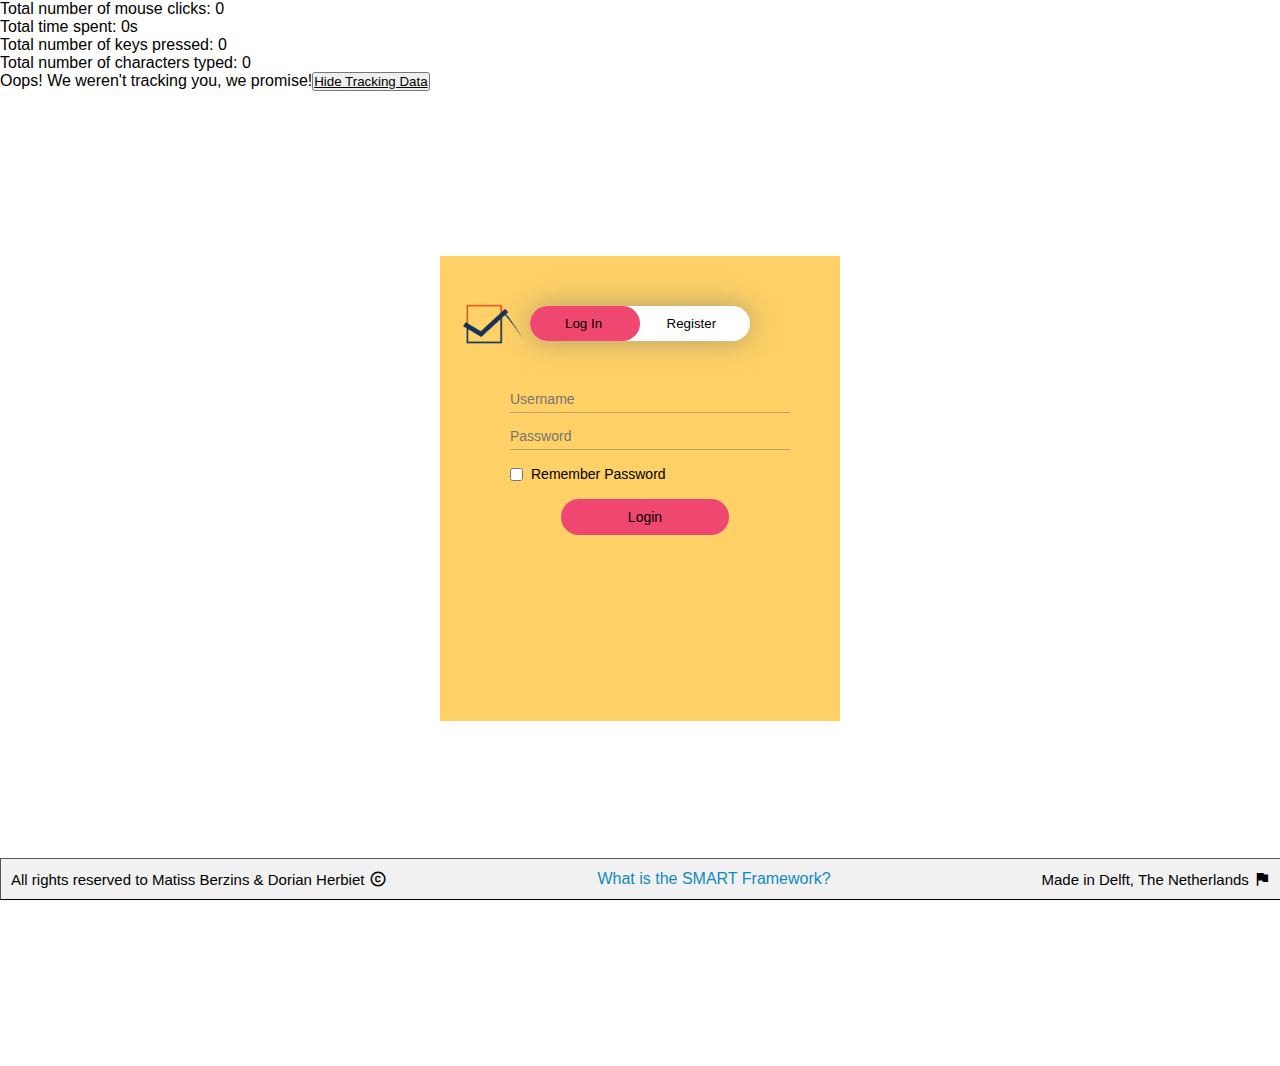
<file: index.html>
<!DOCTYPE html>
<html lang="en">

<head>
  <meta charset="UTF-8">
  <meta http-equiv="X-UA-Compatible" content="IE=edge">
  <meta name="viewport" content="width=device-width, initial-scale=1.0">
  <link rel="stylesheet" href="/css/base_style.css">
  <link rel="stylesheet" href="/css/index_style.css">
  <link rel="shortcut icon" href="/images/logo.png">
  <link rel="stylesheet" href="https://fonts.googleapis.com/icon?family=Material+Icons">
  <script defer src="/scripts/index.js"></script>
  <script defer src="/scripts/tracker.js"></script>
  <script defer src="/scripts/animation.js"></script>
  <title>Login Page</title>
</head>

<body>
  <div id="hidden-div">
    <div class="behavioral-tracking">
      <div id="clicks">Total number of mouse clicks: 0</div>
      <div id="time">Total time spent: 0s</div>
      <div id="key">Total number of keys pressed: 0</div>
      <div id="chars">Total number of characters typed: 0</div>
      <div id="hide-tracking">Oops! We weren't tracking you, we promise!<button onclick="hideTracking()"><u>Hide
            Tracking Data</u></button></div>
    </div>
  </div>
  <div id="content">
    <div class="sign-in-form">
      <div class="slider-div">
        <div id="slider"></div>
        <button type="button" class="toggle-btn" onclick="move_to_login_form()">Log In</button>
        <button type="button" class="toggle-btn" onclick="move_to_register_form()">Register</button>
      </div>
      <img class="logo" src="/images/logo.png">
      <form id="login" class="user-input" action="home_screen.html">
        <div class="input-box">
          <input type="username" id="login_username" class="input-field" placeholder="Username" onchange="validateLoginUsername()">
          <div class="message"></div>
        </div>
        
        <div class="input-box">
          <input type="password" id="login_password" class="input-field" placeholder="Password" onchange="validateLoginPassword()">
          <div class="message"></div>
        </div>
        <input type="checkbox" class="tickbox"><span>Remember Password</span>
        <input type="submit" class="submit-btn" value="Login" onclick="showTracking()"></input>
      </form>
      <form id="register" class="user-input" action="home_screen.html">
        <div class="input-box">
          <input type="text" id="register_name" class="input-field" placeholder="Name" onchange="validateRegisterName()">
          <div class="message"></div>
        </div>
        <div class="input-box">
          <input type="email" id="register_email" class="input-field" placeholder="Email" onchange="validateRegisterEmail()">
          <div class="message"></div>
        </div>
        <div class="input-box">
          <input type="username" id="register_username" class="input-field" placeholder="Username" onchange="validateRegisterUsername()">
          <div class="message"></div>
        </div>
        <div class="input-box">
          <input type="password" id="register_password" class="input-field" placeholder="Password" onchange="validateRegisterPassword()">
          <div class="message"></div>
        </div>
        <div class="input-box">
          <input type="password" id="register_password2" class="input-field" placeholder="Confirm Password" onchange="validateRegisterPassword2()">
          <div class="message"></div>
        </div>
        <div class="input-box">
          <input type="address" id="register_address" class="input-field" placeholder="Address">
          <div class="message"></div>
        </div>
        <div class="input-box">
          <input type="zip-code" id="register_zipcode" class="input-field" placeholder="ZIP Code" onchange="validateRegisterZipCode()">
          <div class="message"></div>
        </div>
        <div class="input-box">
          <input type="country" id="register_country" class="input-field" placeholder="Country" onchange="validateRegisterCountry()">
          <div class="message"></div>
        </div>
        <div class="input-box">
          <select id="register_sex" class="input-field">
            <option>Male</option>
            <option>Female</option>
            <option>Other</option>
          </select>
          <div class="message"></div>
        </div>
        <div class="input-box">
          <input type="language" id="register_language" class="input-field" placeholder="Language" onchange="validateRegisterLanguage()">
          <div class="message"></div>
        </div>
        <textarea class="input-field" placeholder="About/Bio" id="register_bio"></textarea>
        <input type="checkbox" class="tickbox" id="register_agree">
        <span>I agree to the
          <a class="terms-and-conditions" href="/terms_and_confitions.html">terms and conditions</a>
        </span>
        <input type="submit" class="submit-btn" value="Register"></input>
      </form>
    </div>
  </div>

  <div id="footer">
    <div class="footer-item footer-text">All rights reserved to Matiss Berzins & Dorian Herbiet
      <div class="material-icons f18">copyright</div>
    </div>
    <a href="https://en.wikipedia.org/wiki/SMART_criteria" class="footer-item footer-text-smart">What is the SMART
      Framework?</a>
    <div class="footer-item footer-text">Made in Delft, The Netherlands
      <div class="material-icons f18">flag</div>
    </div>
  </div>
</body>

</html>
</file>
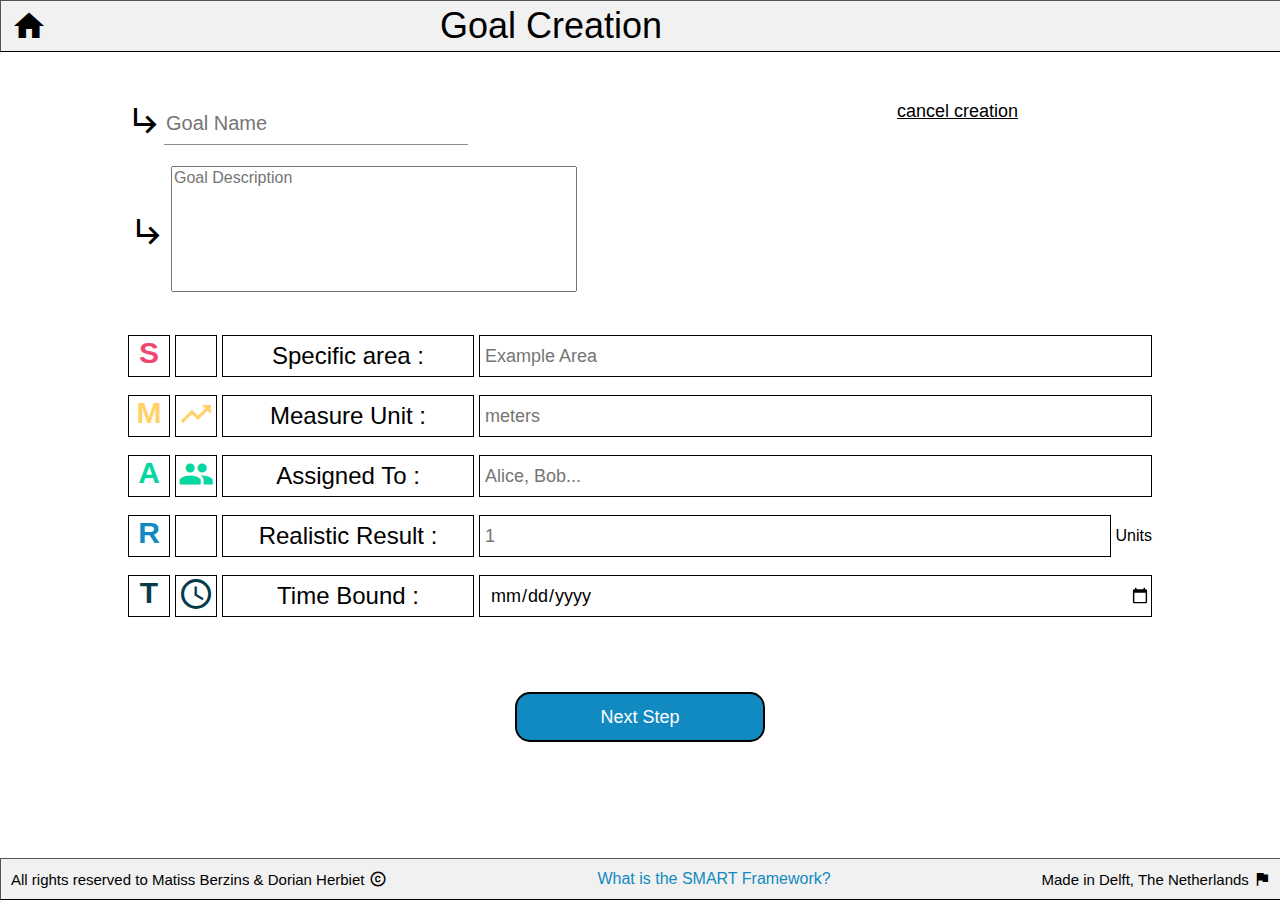
<file: create_goal.html>
<!DOCTYPE html>
<html lang="en">

<head>
    <meta charset="UTF-8">
    <link rel="stylesheet" href="/css/create_goal_style.css">
    <link rel="shortcut icon" href="/images/logo.png">
    <link rel="stylesheet" href="/css/base_style.css">
    <link rel="stylesheet" href="https://fonts.googleapis.com/icon?family=Material+Icons">
    <title>Create Goal</title>
</head>

<body>
    <div id="header">
        <a href="home_screen.html" class="header-item material-icons f36 header_btn">home</a>
        <div class="header-item f36">Goal Creation</div>
        <a href="index.html" class="header-item material-icons f36 header_btn">logout</a>
    </div>
    <div id="content">
        <a href="home_screen.html" id="cancel_btn_box">
            <button id="cancel_btn" class="f18">cancel creation</button>
        </a>
        <form id="form">
            <div id="flexbox_name">
                <div class="td_right_arrow material-icons f36">subdirectory_arrow_right</div>
                <div class="td_right_arrow">
                    <input type="text" class="f20" id="goal_name" name="goal_name" placeholder="Goal Name">
                </div>
            </div>
            <br>
            <div>
                <table>
                    <tr>
                        <td class="td_right_arrow"><i class="material-icons f36">subdirectory_arrow_right</i></td>
                        <td class="td_right_arrow"><textarea name="goal_desc" class="f16" id="goal_desc" rows="6"
                                cols="70" wrap="soft" placeholder="Goal Description"></textarea></td>
                    </tr>
                </table>
            </div>
            <br>
            <br>
            <div class="smart_row">
                <div class="smart_row_item smart col2">S</div>
                <div class="smart_row_item smart material-icons f36 col2">category</div>
                <div class="smart_row_item f24 smart_desc">Specific area :</div>
                <div class="smart_row_item f24 smart_input">
                    <input type="text" class="smart_input_field f18" name="goal_area" placeholder="Example Area">
                </div>
            </div>
            <br>
            <div class="smart_row">
                <div class="smart_row_item smart col3">M</div>
                <div class="smart_row_item smart material-icons f36 col3">trending_up</div>
                <div class="smart_row_item f24 smart_desc">Measure Unit :</div>
                <div class="smart_row_item f24 smart_input">
                    <input type="text" class="smart_input_field f18" name="goal_unit" placeholder="meters">
                </div>
            </div>
            <br>
            <div class="smart_row">
                <div class="smart_row_item smart col4">A</div>
                <div class="smart_row_item smart material-icons f36 col4">people</div>
                <div class="smart_row_item f24 smart_desc">Assigned To :</div>
                <div class="smart_row_item f24 smart_input">
                    <input type="text" class="smart_input_field f18" name="goal_person" placeholder="Alice, Bob...">
                </div>
            </div>
            <br>
            <div class="smart_row">
                <div class="smart_row_item smart col5">R</div>
                <div class="smart_row_item smart material-icons f36 col5">task_alt</div>
                <div class="smart_row_item f24 smart_desc">Realistic Result :</div>
                <div class="smart_row_item f24 smart_input">
                    <input type="number" class="smart_input_field f18" name="goal_result" placeholder=1>
                </div>
                <div style="border:none; padding-left:5px;">Units</div>
            </div>
            <br>
            <div class="smart_row">
                <div class="smart_row_item smart col6">T</div>
                <div class="smart_row_item smart material-icons f36 col6">schedule</div>
                <div class="smart_row_item f24 smart_desc">Time Bound :</div>
                <div class="smart_row_item f24 smart_input">
                    <input type="date" class="smart_input_field f18" name="goal_deadline">
                </div>
            </div>
        </form>
        <div class="flexbox">
            <a href="set_targets.html">
                <button id="btn_next_step" class="f18">Next Step</button>
            </a>
        </div>
    </div>
    <div id="footer">
        <div class="footer-item footer-text">All rights reserved to Matiss Berzins & Dorian Herbiet
            <div class="material-icons f18">copyright</div>
        </div>
        <a href="https://en.wikipedia.org/wiki/SMART_criteria" class="footer-item footer-text-smart">What is the SMART
            Framework?</a>
        <div class="footer-item footer-text">Made in Delft, The Netherlands
            <div class="material-icons f18">flag</div>
        </div>
    </div>
</body>

</html>
</file>
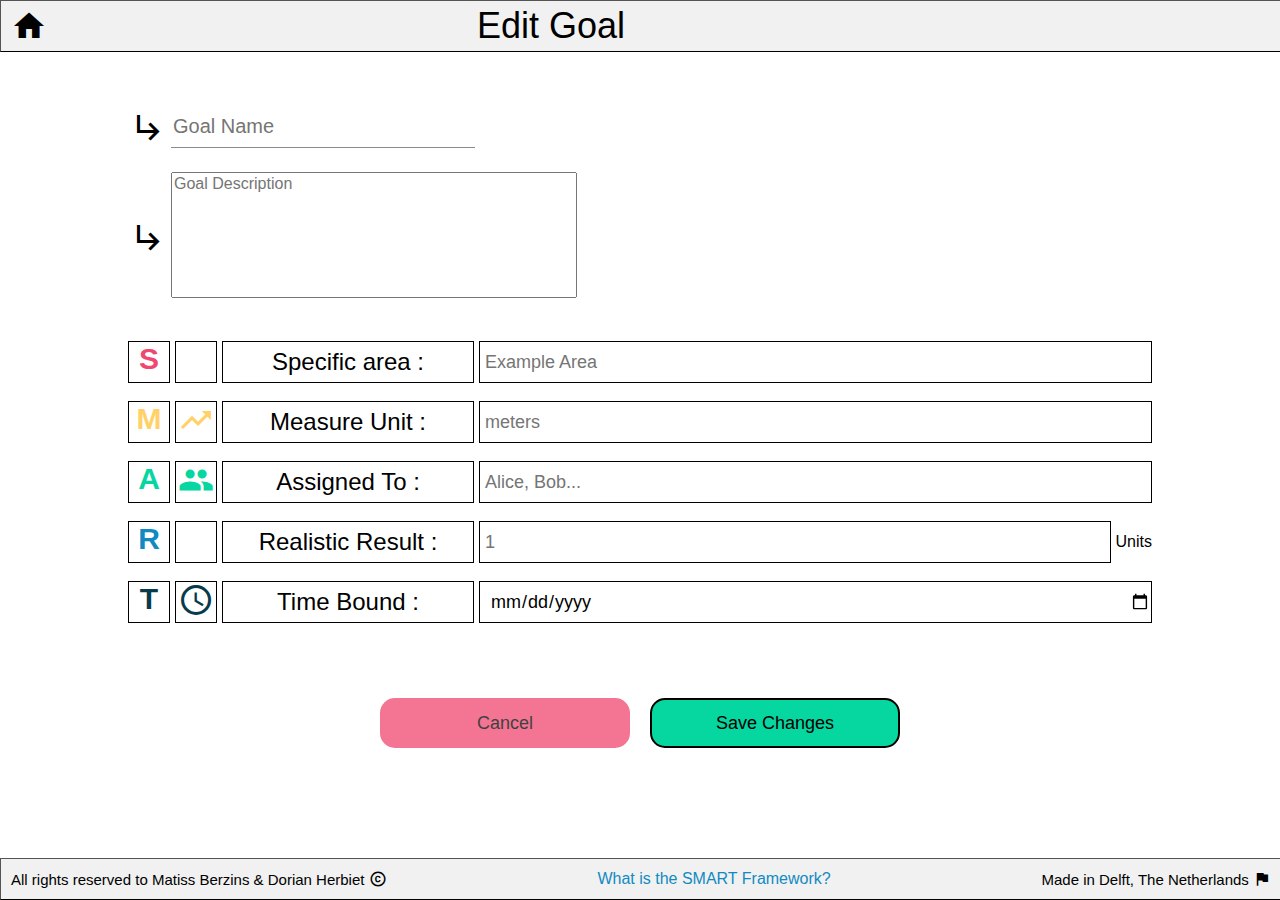
<file: edit_goal.html>
<!DOCTYPE html>
<html lang="en">

<head>
    <meta charset="UTF-8">
    <link rel="stylesheet" href="/css/edit_goal_style.css">
    <link rel="shortcut icon" href="/images/logo.png">
    <link rel="stylesheet" href="/css/base_style.css">
    <link rel="stylesheet" href="https://fonts.googleapis.com/icon?family=Material+Icons">
    <title>Create Goal</title>
</head>

<body>
    <div id="header">
        <a href="home_screen.html" class="header-item material-icons f36 header_btn">home</a>
        <div class="header-item f36">Edit Goal</div>
        <a href="index.html" class="header-item material-icons f36 header_btn">logout</a>
    </div>
    <div id="content">
        <form id="form">
            <div>
                <table>
                    <tr>
                        <td class="td_right_arrow"><i class="material-icons f36">subdirectory_arrow_right</i></td>
                        <td class="td_right_arrow"><input type="text" class="f20" id="goal_name" name="goal_name"
                                placeholder="Goal Name"></td>
                    </tr>
                </table>
            </div>
            <br>
            <div>
                <table>
                    <tr>
                        <td class="td_right_arrow"><i class="material-icons f36">subdirectory_arrow_right</i></td>
                        <td class="td_right_arrow"><textarea name="goal_desc" class="f16" id="goal_desc" rows="6"
                                cols="70" wrap="soft" placeholder="Goal Description"></textarea></td>
                    </tr>
                </table>
            </div>
            <br>
            <br>
            <div class="smart_row">
                <div class="smart_row_item smart col2">S</div>
                <div class="smart_row_item smart material-icons f36 col2">category</div>
                <div class="smart_row_item f24 smart_desc">Specific area :</div>
                <div class="smart_row_item f24 smart_input">
                    <input type="text" class="smart_input_field f18" name="goal_area" placeholder="Example Area">
                </div>
            </div>
            <br>
            <div class="smart_row">
                <div class="smart_row_item smart col3">M</div>
                <div class="smart_row_item smart material-icons f36 col3">trending_up</div>
                <div class="smart_row_item f24 smart_desc">Measure Unit :</div>
                <div class="smart_row_item f24 smart_input">
                    <input type="text" class="smart_input_field f18" name="goal_unit" placeholder="meters">
                </div>
            </div>
            <br>
            <div class="smart_row">
                <div class="smart_row_item smart col4">A</div>
                <div class="smart_row_item smart material-icons f36 col4">people</div>
                <div class="smart_row_item f24 smart_desc">Assigned To :</div>
                <div class="smart_row_item f24 smart_input">
                    <input type="text" class="smart_input_field f18" name="goal_person" placeholder="Alice, Bob...">
                </div>
            </div>
            <br>
            <div class="smart_row">
                <div class="smart_row_item smart col5">R</div>
                <div class="smart_row_item smart material-icons f36 col5">task_alt</div>
                <div class="smart_row_item f24 smart_desc">Realistic Result :</div>
                <div class="smart_row_item f24 smart_input">
                    <input type="number" class="smart_input_field f18" name="goal_result" placeholder=1>
                </div>
                <div style="border:none; padding-left:5px;">Units</div>
            </div>
            <br>
            <div class="smart_row">
                <div class="smart_row_item smart col6">T</div>
                <div class="smart_row_item smart material-icons f36 col6">schedule</div>
                <div class="smart_row_item f24 smart_desc">Time Bound :</div>
                <div class="smart_row_item f24 smart_input">
                    <input type="date" class="smart_input_field f18" name="goal_deadline">
                </div>
            </div>
        </form>
        <div class="flexbox">
            <a href="goal_details.html">
                <button id="btn_cancel" class="btn_bottom f18">Cancel</button>
            </a>
            <a href="goal_details.html">
                <button id="btn_save" class="btn_bottom f18">Save Changes</button>
            </a>
        </div>
    </div>
    <div id="footer">
        <div class="footer-item footer-text">All rights reserved to Matiss Berzins & Dorian Herbiet
            <div class="material-icons f18">copyright</div>
        </div>
        <a href="https://en.wikipedia.org/wiki/SMART_criteria" class="footer-item footer-text-smart">What is the SMART
            Framework?</a>
        <div class="footer-item footer-text">Made in Delft, The Netherlands
            <div class="material-icons f18">flag</div>
        </div>
    </div>
</body>

</html>
</file>
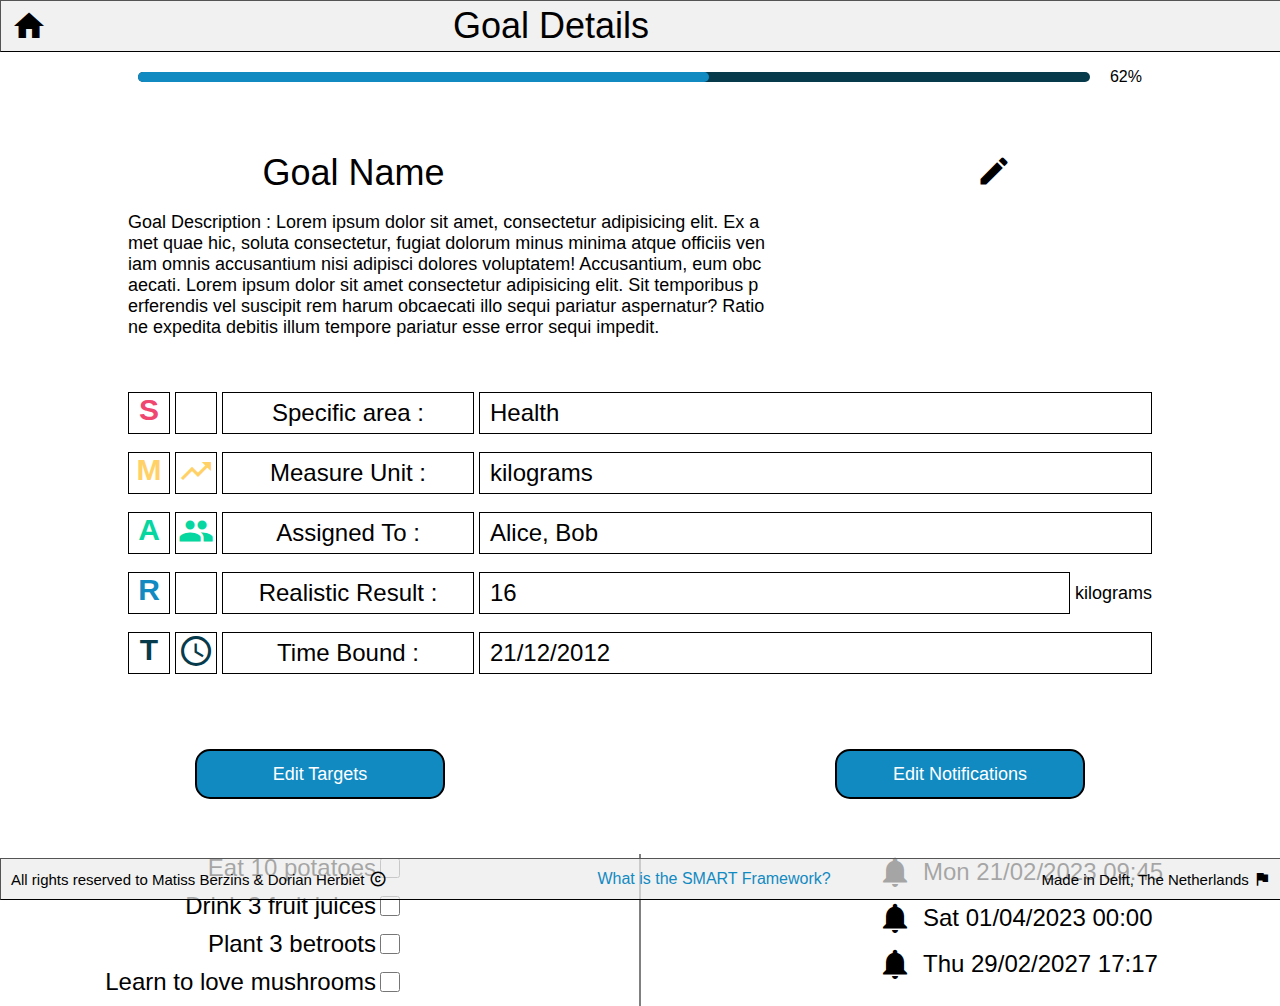
<file: goal-details.html>
<!DOCTYPE html>
<html lang="en">

<head>
    <meta charset="UTF-8">
    <meta http-equiv="X-UA-Compatible" content="IE=edge">
    <meta name="viewport" content="width=device-width, initial-scale=1.0">
    <link rel="stylesheet" href="/css/base_style.css">
    <link rel="stylesheet" href="/css/goal_details_style.css">
    <link rel="shortcut icon" href="/images/logo.png">
    <link rel="stylesheet" href="https://fonts.googleapis.com/icon?family=Material+Icons">
    <title>Goal Details</title>
</head>

<body>
    <div id="header">
        <a href="home_screen.html" class="header-item material-icons f36 header_btn">home</a>
        <div class="header-item f36">Goal Details</div>
        <a href="index.html" class="header-item material-icons f36 header_btn">logout</a>
    </div>
    <div id="content">
        <div class="progress">
            <div class="progress-item progress-bar-back">
                <div class="progress-bar-front"></div>
            </div>
            <div class="progress-item">62%</div>
        </div>
        <div class="flexbox_title">
            <div class="f36">Goal Name</div>
            <a href="edit_goal.html">
                <button id="edit">
                    <i class="material-icons f36">edit</i>
                </button>
            </a>
        </div>
        <div id="goal_desc" class="f18">
            <p>Goal Description : Lorem ipsum dolor sit amet, consectetur adipisicing elit. Ex amet quae hic, soluta
                consectetur, fugiat dolorum minus minima atque officiis veniam omnis accusantium nisi adipisci dolores
                voluptatem! Accusantium, eum obcaecati. Lorem ipsum dolor sit amet consectetur adipisicing elit. Sit
                temporibus perferendis vel suscipit rem harum obcaecati illo sequi pariatur aspernatur? Ratione expedita
                debitis illum tempore pariatur esse error sequi impedit.</p>
        </div>
        <br>
        <br>
        <div>
            <div class="smart_row">
                <div class="smart_row_item smart col2">S</div>
                <div class="smart_row_item smart material-icons f36 col2">category</div>
                <div class="smart_row_item f24 smart_desc">Specific area :</div>
                <div class="smart_row_item f24 smart_input">
                    Health
                </div>
            </div>
            <br>
            <div class="smart_row">
                <div class="smart_row_item smart col3">M</div>
                <div class="smart_row_item smart material-icons f36 col3">trending_up</div>
                <div class="smart_row_item f24 smart_desc">Measure Unit :</div>
                <div class="smart_row_item f24 smart_input">
                    kilograms
                </div>
            </div>
            <br>
            <div class="smart_row">
                <div class="smart_row_item smart col4">A</div>
                <div class="smart_row_item smart material-icons f36 col4">people</div>
                <div class="smart_row_item f24 smart_desc">Assigned To :</div>
                <div class="smart_row_item f24 smart_input">
                    Alice, Bob
                </div>
            </div>
            <br>
            <div class="smart_row">
                <div class="smart_row_item smart col5">R</div>
                <div class="smart_row_item smart material-icons f36 col5">task_alt</div>
                <div class="smart_row_item f24 smart_desc">Realistic Result :</div>
                <div class="smart_row_item f24 smart_input">
                    16
                </div>
                <div class="f18" style="border:none; padding-left:5px;">kilograms</div>
            </div>
            <br>
            <div class="smart_row">
                <div class="smart_row_item smart col6">T</div>
                <div class="smart_row_item smart material-icons f36 col6">schedule</div>
                <div class="smart_row_item f24 smart_desc">Time Bound :</div>
                <div class="smart_row_item f24 smart_input">
                    21/12/2012
                </div>
            </div>
        </div>
        <div class="flexbox_buttons">
            <a href="set_targets.html">
                <button class="btn_bottom f18">Edit Targets</button>
            </a>
            <a href="set_notifications.html">
                <button class="btn_bottom f18">Edit Notifications</button>
            </a>
        </div>
        <div id="flex_target_notif">
            <div id="flex_targets">
                <div class="flex_target">
                    <div class="target_text f24">Eat 10 potatoes</div>
                    <input type="checkbox" name="target1" class="target_checkbox">
                </div>
                <div class="flex_target">
                    <div class="target_text f24">Drink 3 fruit juices</div>
                    <input type="checkbox" name="target2" class="target_checkbox">
                </div>
                <div class="flex_target">
                    <div class="target_text f24">Plant 3 betroots</div>
                    <input type="checkbox" name="target3" class="target_checkbox">
                </div>
                <div class="flex_target">
                    <div class="target_text f24">Learn to love mushrooms</div>
                    <input type="checkbox" name="target4" class="target_checkbox">
                </div>
            </div>
            <div id="flex_notifs">
                <div class="flex_notif">
                    <div class="material-icons f36">notifications</div>
                    <div class="notif_text f24">Mon 21/02/2023 09:45</div>
                </div>
                <div class="flex_notif">
                    <div class="material-icons f36">notifications</div>
                    <div class="notif_text f24">Sat 01/04/2023 00:00</div>
                </div>
                <div class="flex_notif">
                    <div class="material-icons f36">notifications</div>
                    <div class="notif_text f24">Thu 29/02/2027 17:17</div>
                </div>
            </div>
        </div>
    </div>
    <div id="footer">
        <div class="footer-item footer-text">All rights reserved to Matiss Berzins & Dorian Herbiet
            <div class="material-icons f18">copyright</div>
        </div>
        <a href="https://en.wikipedia.org/wiki/SMART_criteria" class="footer-item footer-text-smart">What is the SMART
            Framework?</a>
        <div class="footer-item footer-text">Made in Delft, The Netherlands
            <div class="material-icons f18">flag</div>
        </div>
    </div>
</body>

</html>
</file>
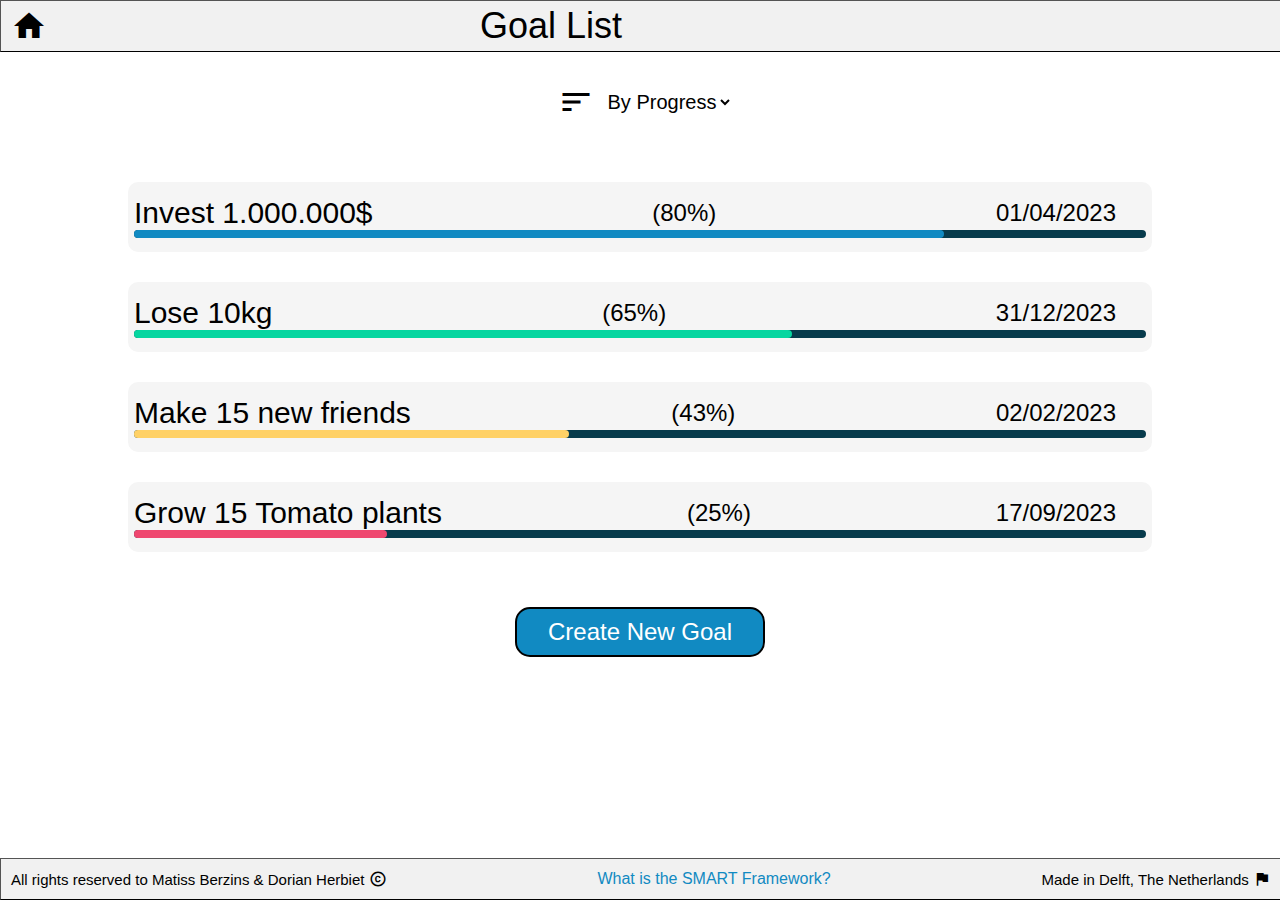
<file: home_screen.html>
<!DOCTYPE html>
<html lang="en">

<head>
    <meta charset="UTF-8">
    <meta http-equiv="X-UA-Compatible" content="IE=edge">
    <meta name="viewport" content="width=device-width, initial-scale=1.0">
    <link rel="stylesheet" href="/css/base_style.css">
    <link rel="stylesheet" href="/css/home_screen_style.css">
    <link rel="shortcut icon" href="/images/logo.png">
    <link rel="stylesheet" href="https://fonts.googleapis.com/icon?family=Material+Icons">
    <title>See Goals</title>
</head>

<body>
    <div id="header">
        <a href="home_screen.html" class="header-item material-icons f36 header_btn">home</a>
        <div class="header-item f36">Goal List</div>
        <a href="index.html" class="header-item material-icons f36 header_btn">logout</a>
    </div>
    <div id="content">
        <div class="flexbox">
            <div class="header-item material-icons f36">sort</div>
            <select id="select_filter" class="f20">
                <option value="by_progress">By Progress</option>
                <option value="by_deadline">By Deadline</option>
                <option value="by_area">By Area</option>
            </select>
        </div>
        <div id="goal_list">
            <a href="goal_details.html" style="width:100%;"><button class="goal_entry">
                    <div class="goal_flexbox">
                        <div class="goal_flexbox_item f30">Invest 1.000.000$</div>
                        <div class="goal_flexbox_item f24">(80%)</div>
                        <div class="goal_flexbox_item f24">01/04/2023</div>
                    </div>
                    <div class="progress">
                        <div class="progress-bar-back">
                            <div class="progress-bar-front" id="progress1"></div>
                        </div>
                    </div>
                </button></a>
            <a href="goal_details.html" style="width:100%;"><button class="goal_entry">
                    <div class="goal_flexbox">
                        <div class="goal_flexbox_item f30">Lose 10kg</div>
                        <div class="goal_flexbox_item f24">(65%)</div>
                        <div class="goal_flexbox_item f24">31/12/2023</div>
                    </div>
                    <div class="progress">
                        <div class="progress-bar-back">
                            <div class="progress-bar-front" id="progress2"></div>
                        </div>
                    </div>
                </button></a>
            <a href="goal_details.html" style="width:100%;"><button class="goal_entry">
                    <div class="goal_flexbox">
                        <div class="goal_flexbox_item f30">Make 15 new friends</div>
                        <div class="goal_flexbox_item f24">(43%)</div>
                        <div class="goal_flexbox_item f24">02/02/2023</div>
                    </div>
                    <div class="progress">
                        <div class="progress-bar-back">
                            <div class="progress-bar-front" id="progress3"></div>
                        </div>
                    </div>
                </button></a>
            <a href="goal_details.html" style="width:100%;"><button class="goal_entry">
                    <div class="goal_flexbox">
                        <div class="goal_flexbox_item f30">Grow 15 Tomato plants</div>
                        <div class="goal_flexbox_item f24">(25%)</div>
                        <div class="goal_flexbox_item f24">17/09/2023</div>
                    </div>
                    <div class="progress">
                        <div class="progress-bar-back">
                            <div class="progress-bar-front" id="progress4"></div>
                        </div>
                    </div>
                </button></a>
        </div>
        <div class="flexbox">
            <a href="create_goal.html">
                <button id="btn_create_goal" class="f24">
                    Create New Goal
                </button>
            </a>
        </div>
    </div>
    <div id="footer">
        <div class="footer-item footer-text">All rights reserved to Matiss Berzins & Dorian Herbiet
            <div class="material-icons f18">copyright</div>
        </div>
        <a href="https://en.wikipedia.org/wiki/SMART_criteria" class="footer-item footer-text-smart">What is the SMART
            Framework?</a>
        <div class="footer-item footer-text">Made in Delft, The Netherlands
            <div class="material-icons f18">flag</div>
        </div>
    </div>
</body>

</html>
</file>
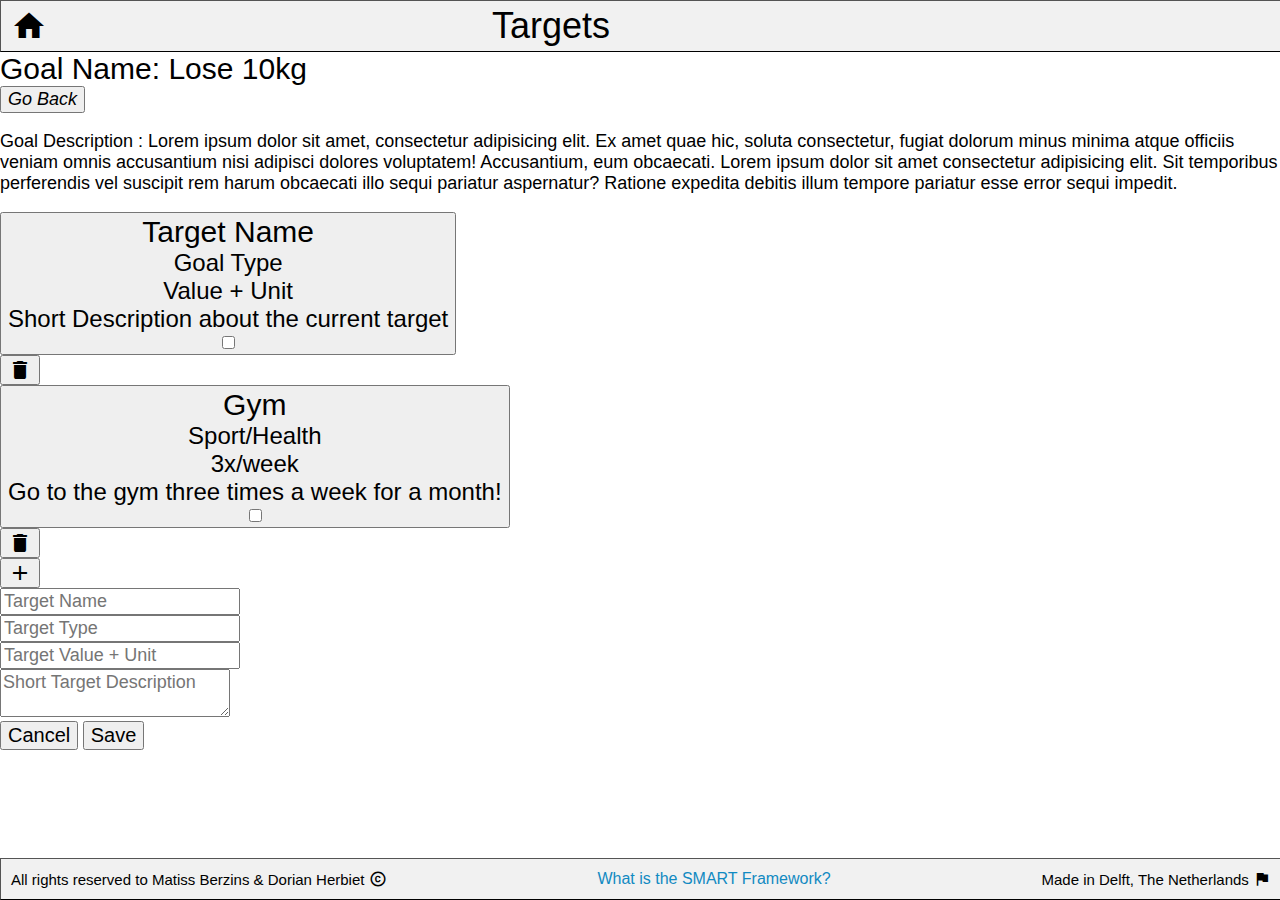
<file: set-targets.html>
<!DOCTYPE html>
<html lang="en">

<head>
    <meta charset="UTF-8">
    <meta http-equiv="X-UA-Compatible" content="IE=edge">
    <meta name="viewport" content="width=device-width, initial-scale=1.0">
    <link rel="stylesheet" href="/css/base_style.css">
    <link rel="stylesheet" href="/css/set_targets_style.css">
    <link rel="shortcut icon" href="/images/logo.png">
    <link rel="stylesheet" href="https://fonts.googleapis.com/icon?family=Material+Icons">
    <title>Targets</title>
</head>

<body>
    <div id="header">
        <a href="home_screen.html" class="header-item material-icons f36 header_btn">home</a>
        <div class="header-item f36">Targets</div>
        <a href="index.html" class="header-item material-icons f36 header_btn">logout</a>
    </div>
    <div id="content">
        <div class="flexbox_title">
            <div class="flexbox_title_name f30">Goal Name: Lose 10kg</div>
            <a href="/goal_details.html" id="go_back_btn_box">
                <button id="go_back_btn" class="f18"><i>Go Back</i></button>
            </a>
        </div>

        <div id="goal_desc" class="f18">
            <p>Goal Description : Lorem ipsum dolor sit amet, consectetur adipisicing elit. Ex amet quae hic, soluta
                consectetur, fugiat dolorum minus minima atque officiis veniam omnis accusantium nisi adipisci dolores
                voluptatem! Accusantium, eum obcaecati. Lorem ipsum dolor sit amet consectetur adipisicing elit. Sit
                temporibus perferendis vel suscipit rem harum obcaecati illo sequi pariatur aspernatur? Ratione expedita
                debitis illum tempore pariatur esse error sequi impedit.</p>
        </div>

        <div id="target_list">
            <div class="target_box">
                <a style="width:97%;"><button class="target" onclick="showCreateTarget()">
                        <div class="target_flexbox">
                            <div class="target_flexbox_item f30 bold">Target Name</div>
                            <div class="target_flexbox_item f24">Goal Type</div>
                            <div class="target_flexbox_item f24">Value + Unit</div>
                            <div class="target_flexbox_item f24">Short Description about the current target</div>
                            <div class="tickbox-div"><input type="checkbox" class="tickbox"></input></div>
                        </div>
                    </button>
                </a>
                <div class="delete_btn_div"><button class="material-icons f24 delete_btn">delete</button></div>
            </div>
            <div class="target_box">
                <a style="width:97%;"><button class="target" onclick="showCreateTarget()">
                        <div class="target_flexbox">
                            <div class="target_flexbox_item f30 bold">Gym</div>
                            <div class="target_flexbox_item f24">Sport/Health</div>
                            <div class="target_flexbox_item f24">3x/week</div>
                            <div class="target_flexbox_item f24">Go to the gym three times a week for a month!</div>
                            <div class="tickbox-div"><input type="checkbox" class="tickbox"></input></div>
                        </div>
                    </button>
                </a>
                <div class="delete_btn_div"><button class="material-icons f24 delete_btn">delete</button></div>
            </div>
        </div>
        <div class="flex_btn_add"><button id="btn_add" class="material-icons f64"
                onclick="showCreateTarget()">add</button>
        </div>
        <form id="create_target" action="set_targets.html">
            <div class="create_target_top">
                <div class="create_target_input"><input type="text" id="create_target_text" placeholder="Target Name"
                        class="f18" required></div>
                <div class="create_target_input"><input type="text" id="create_target_text" placeholder="Target Type"
                        class="f18" required></div>
                <div class="create_target_input"><input type="text" id="create_target_text"
                        placeholder="Target Value + Unit" class="f18" required></div>
                <div class="create_target_input"><textarea type="text" id="create_target_text"
                        placeholder="Short Target Description" class="f18" required></textarea></div>
            </div>
            <div class="create_target_bottom">
                <div class="button_box">
                    <button type="submit" class="cancel_btn f20" onclick="hideCreateTarget()">Cancel</button>
                    <input type="submit" class="save_btn f20" value="Save"></input>
                </div>

            </div>

        </form>
    </div>
    <div id="footer">
        <div class="footer-item footer-text">All rights reserved to Matiss Berzins & Dorian Herbiet
            <div class="material-icons f18">copyright</div>
        </div>
        <a href="https://en.wikipedia.org/wiki/SMART_criteria" class="footer-item footer-text-smart">What is the
            SMART
            Framework?</a>
        <div class="footer-item footer-text">Made in Delft, The Netherlands
            <div class="material-icons f18">flag</div>
        </div>
    </div>

    <script>

        function showCreateTarget() {
            var x = document.getElementById("create_target");
            x.style.visibility = "visible";
        }
        function hideCreateTarget() {
            var x = document.getElementById("create_target");
            x.style.visibility = "hidden";
        }

    </script>

</body>

</html>
</file>
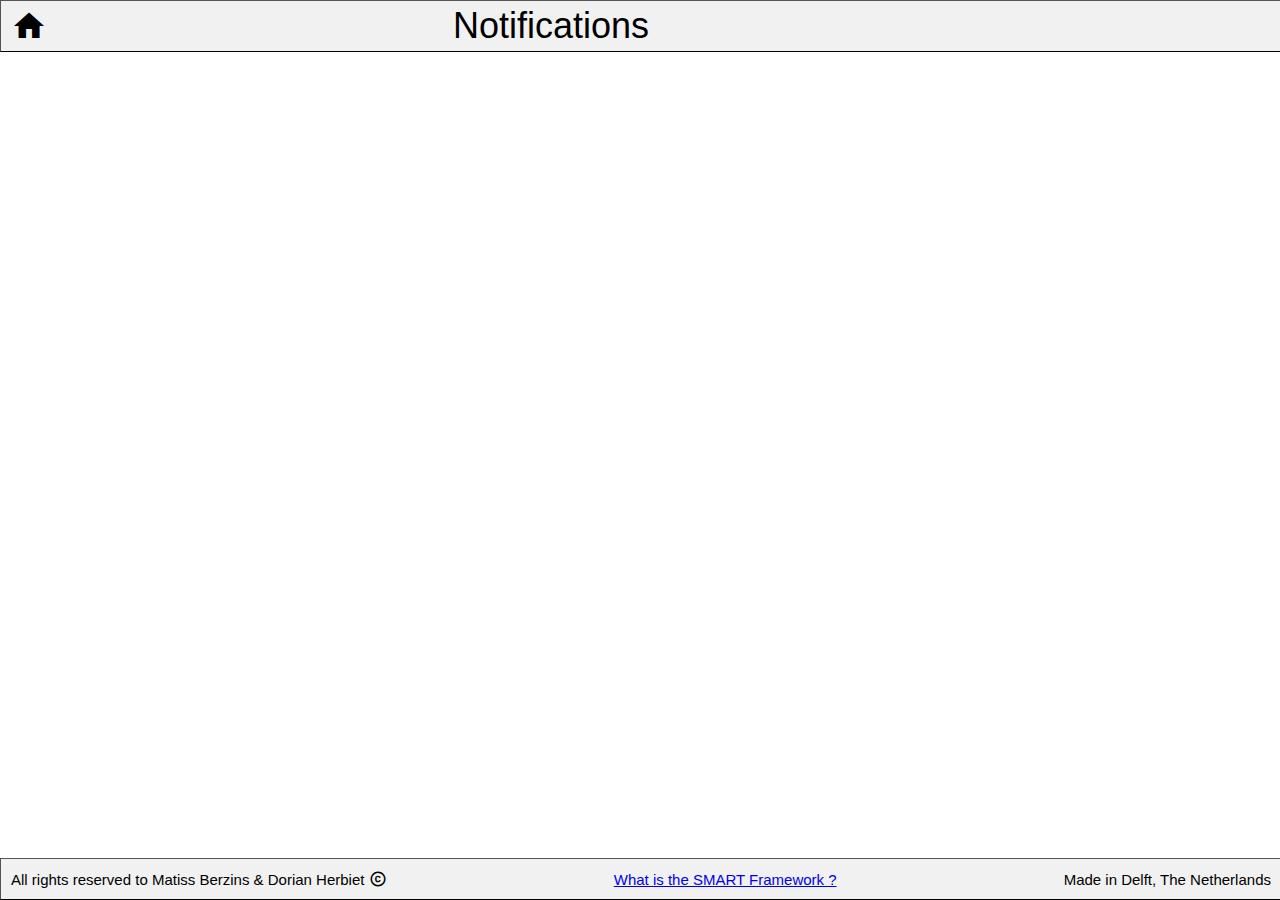
<file: set_notifications.html>
<!DOCTYPE html>
<html lang="en">
<head>
    <meta charset="UTF-8">
    <meta http-equiv="X-UA-Compatible" content="IE=edge">
    <meta name="viewport" content="width=device-width, initial-scale=1.0">
    <link rel="stylesheet" href="/css/base_style.css">
    <link rel="stylesheet" href="/css/set_notifications_style.css">
    <link rel="shortcut icon" href="/images/logo.png">
    <link rel="stylesheet" href="https://fonts.googleapis.com/icon?family=Material+Icons">
    <title>Targets</title>
</head>
<body>
    <div id="header">
        <a href="home_screen.html" class="header-item material-icons f36 header_btn">home</a>
        <div class="header-item f36">Notifications</div>
        <a href="index.html" class="header-item material-icons f36 header_btn">logout</a>
    </div>
    <div id="content">
    </div>
    <div id="footer">
        <div class="footer-item footer-text">All rights reserved to Matiss Berzins & Dorian Herbiet
            <div class="material-icons f18">copyright</div>
        </div>
        
        <a href="https://en.wikipedia.org/wiki/SMART_criteria" class="footer-item footer-text">What is the SMART Framework ?</a>
        <div class="footer-item footer-text">Made in Delft, The Netherlands</div>
    </div>
    
</body>
</html>
</file>
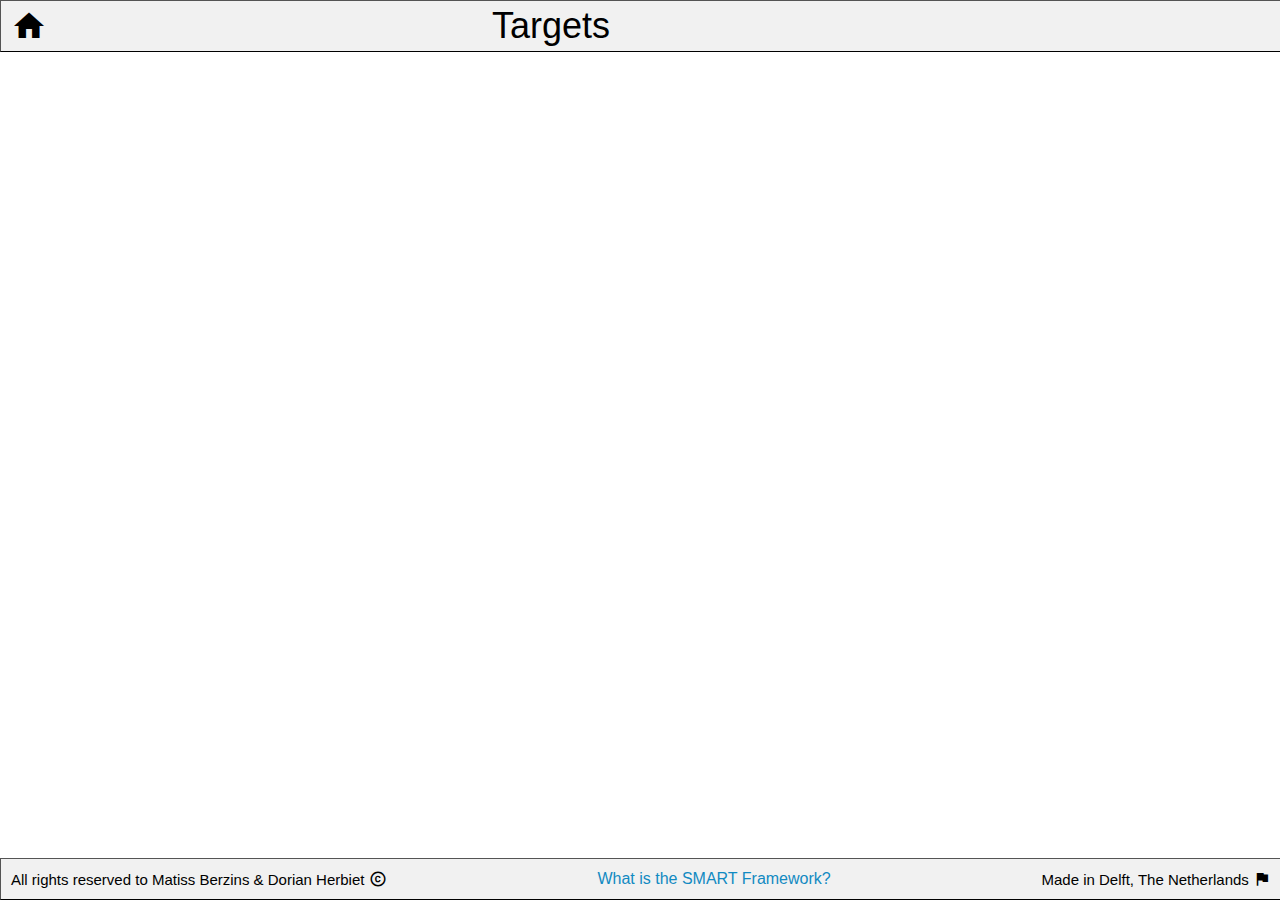
<file: set_targets.html>
<!DOCTYPE html>
<html lang="en">

<head>
    <meta charset="UTF-8">
    <meta http-equiv="X-UA-Compatible" content="IE=edge">
    <meta name="viewport" content="width=device-width, initial-scale=1.0">
    <link rel="stylesheet" href="/css/base_style.css">
    <link rel="stylesheet" href="/css/set_targets_style.css">
    <link rel="shortcut icon" href="/images/logo.png">
    <link rel="stylesheet" href="https://fonts.googleapis.com/icon?family=Material+Icons">
    <title>Targets</title>
</head>

<body>
    <div id="header">
        <a href="home_screen.html" class="header-item material-icons f36 header_btn">home</a>
        <div class="header-item f36">Targets</div>
        <a href="index.html" class="header-item material-icons f36 header_btn">logout</a>
    </div>
    <div id="content">

    </div>
    <div id="footer">
        <div class="footer-item footer-text">All rights reserved to Matiss Berzins & Dorian Herbiet
            <div class="material-icons f18">copyright</div>
        </div>
        <a href="https://en.wikipedia.org/wiki/SMART_criteria" class="footer-item footer-text-smart">What is the SMART
            Framework?</a>
        <div class="footer-item footer-text">Made in Delft, The Netherlands
            <div class="material-icons f18">flag</div>
        </div>
    </div>

</body>

</html>
</file>
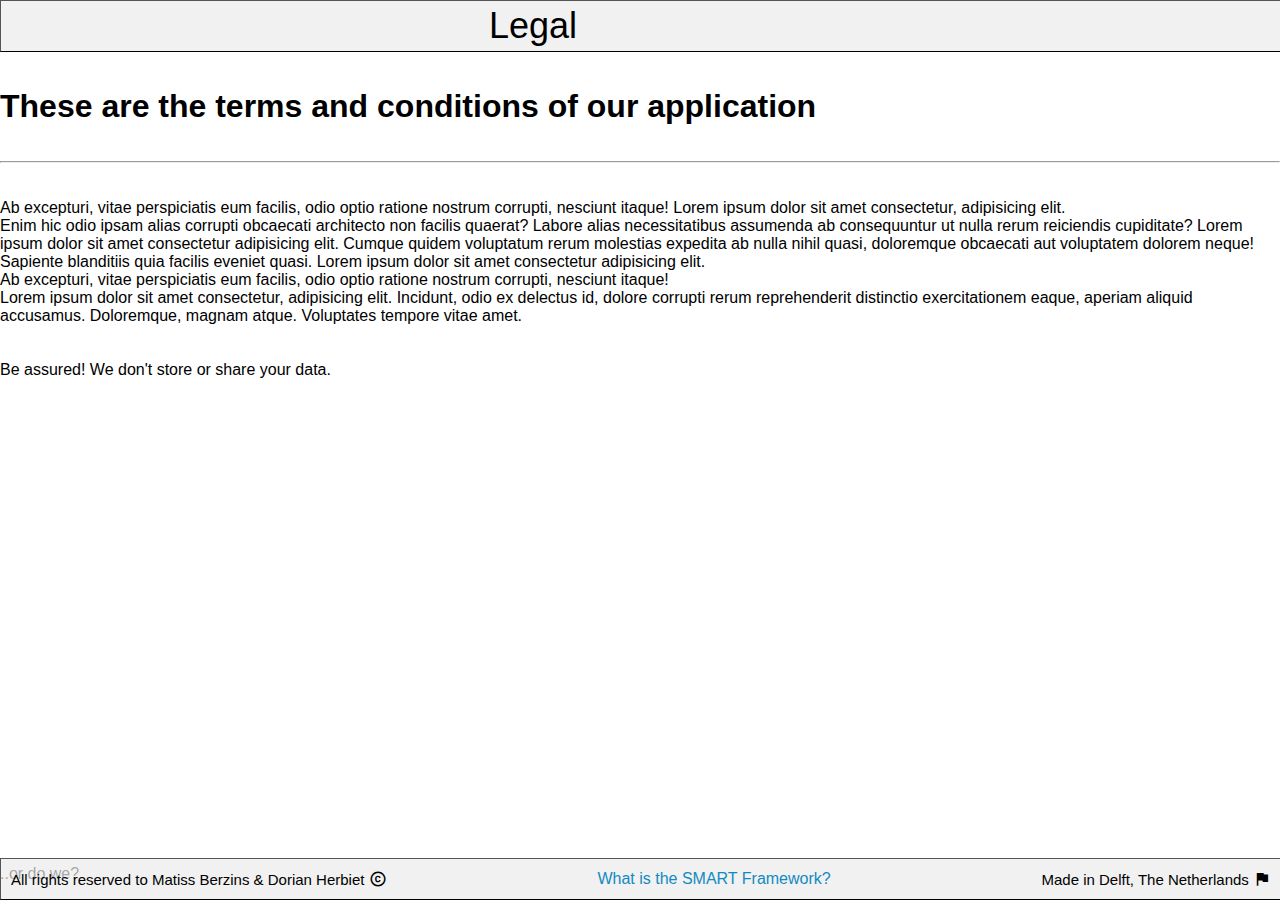
<file: terms-and-confitions.html>
<!DOCTYPE html>
<html lang="en">

<head>
  <meta charset="UTF-8">
  <meta http-equiv="X-UA-Compatible" content="IE=edge">
  <meta name="viewport" content="width=device-width, initial-scale=1.0">
  <link rel="stylesheet" href="/css/base_style.css">
  <link rel="stylesheet" href="/css/index_style.css">
  <link rel="shortcut icon" href="/images/logo.png">
  <link rel="stylesheet" href="https://fonts.googleapis.com/icon?family=Material+Icons">
  <title>Terms and Conditions</title>
</head>

<body>
  <div id="header">
    <a href="home_screen.html" class="header-item material-icons f36 header_btn"></a>
    <div class="header-item f36">Legal</div>
    <a href="index.html" class="header-item material-icons f36 header_btn">logout</a>
  </div>
  <br>
  <br>
  <h1>These are the terms and conditions of our application</h1>
  <br>
  <br>
  <hr>
  <br>
  <br>
  <p>Ab excepturi, vitae perspiciatis eum facilis, odio optio
    ratione nostrum corrupti, nesciunt itaque! Lorem ipsum dolor sit amet consectetur, adipisicing elit.</p>
  <p>Enim hic odio ipsam alias corrupti obcaecati architecto
    non facilis quaerat? Labore alias necessitatibus assumenda ab consequuntur ut nulla rerum reiciendis cupiditate?
    Lorem ipsum dolor sit amet consectetur adipisicing elit. Cumque quidem voluptatum rerum molestias expedita ab nulla
    nihil quasi, doloremque obcaecati aut voluptatem dolorem neque! Sapiente blanditiis quia facilis eveniet quasi.
    Lorem ipsum dolor sit amet consectetur adipisicing elit.</p>
  <p>Ab excepturi, vitae perspiciatis eum facilis, odio optio
    ratione nostrum corrupti, nesciunt itaque!</p>
  <p>Lorem ipsum dolor sit amet consectetur, adipisicing elit. Incidunt, odio ex delectus id, dolore corrupti rerum
    reprehenderit distinctio exercitationem eaque, aperiam aliquid accusamus. Doloremque, magnam atque. Voluptates
    tempore vitae amet.</p>
  <br>
  <br>
  <p>Be assured! We don't store or share your data.</p>
  <br>
  <br>
  <br>
  <br>
  <br>
  <br>
  <br>
  <br>
  <br>
  <br>
  <br>
  <br>
  <br>
  <br>
  <br>
  <br>
  <br>
  <br>
  <br>
  <br>
  <br>
  <br>
  <br>
  <br>
  <br>
  <br>
  <br>
  <p>..or do we?</p>
  <div id="footer">
    <div class="footer-item footer-text">All rights reserved to Matiss Berzins & Dorian Herbiet
      <div class="material-icons f18">copyright</div>
    </div>
    <a href="https://en.wikipedia.org/wiki/SMART_criteria" class="footer-item footer-text-smart">What is the SMART
      Framework?</a>
    <div class="footer-item footer-text">Made in Delft, The Netherlands
      <div class="material-icons f18">flag</div>
    </div>
  </div>
</body>

</html>
</file>
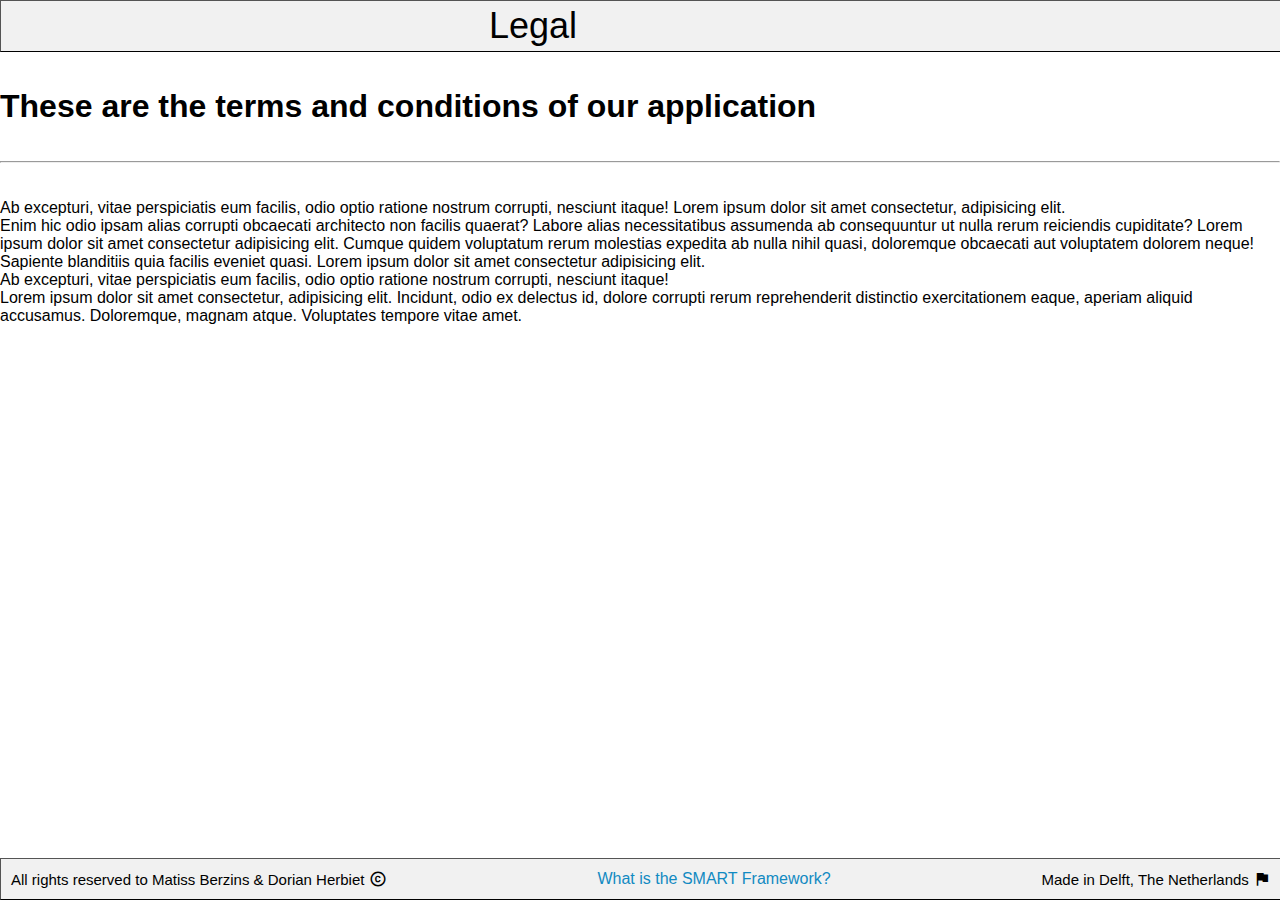
<file: terms_and_confitions.html>
<!DOCTYPE html>
<html lang="en">

<head>
  <meta charset="UTF-8">
  <meta http-equiv="X-UA-Compatible" content="IE=edge">
  <meta name="viewport" content="width=device-width, initial-scale=1.0">
  <link rel="stylesheet" href="/css/base_style.css">
  <link rel="stylesheet" href="/css/index_style.css">
  <link rel="shortcut icon" href="/images/logo.png">
  <link rel="stylesheet" href="https://fonts.googleapis.com/icon?family=Material+Icons">
  <title>Document</title>
</head>

<body>
  <div id="header">
    <a href="home_screen.html" class="header-item material-icons f36 header_btn"></a>
    <div class="header-item f36">Legal</div>
    <a href="index.html" class="header-item material-icons f36 header_btn">logout</a>
  </div>
  <br>
  <br>
  <h1>These are the terms and conditions of our application</h1>
  <br>
  <br>
  <hr>
  <br>
  <br>
  <p>Ab excepturi, vitae perspiciatis eum facilis, odio optio
    ratione nostrum corrupti, nesciunt itaque! Lorem ipsum dolor sit amet consectetur, adipisicing elit.</p>
  <p>Enim hic odio ipsam alias corrupti obcaecati architecto
    non facilis quaerat? Labore alias necessitatibus assumenda ab consequuntur ut nulla rerum reiciendis cupiditate?
    Lorem ipsum dolor sit amet consectetur adipisicing elit. Cumque quidem voluptatum rerum molestias expedita ab nulla
    nihil quasi, doloremque obcaecati aut voluptatem dolorem neque! Sapiente blanditiis quia facilis eveniet quasi.
    Lorem ipsum dolor sit amet consectetur adipisicing elit.</p>
  <p>Ab excepturi, vitae perspiciatis eum facilis, odio optio
    ratione nostrum corrupti, nesciunt itaque!</p>
  <p>Lorem ipsum dolor sit amet consectetur, adipisicing elit. Incidunt, odio ex delectus id, dolore corrupti rerum
    reprehenderit distinctio exercitationem eaque, aperiam aliquid accusamus. Doloremque, magnam atque. Voluptates
    tempore vitae amet.</p>
  <div id="footer">
    <div class="footer-item footer-text">All rights reserved to Matiss Berzins & Dorian Herbiet
      <div class="material-icons f18">copyright</div>
    </div>
    <a href="https://en.wikipedia.org/wiki/SMART_criteria" class="footer-item footer-text-smart">What is the SMART
      Framework?</a>
    <div class="footer-item footer-text">Made in Delft, The Netherlands
      <div class="material-icons f18">flag</div>
    </div>
  </div>
</body>

</html>
</file>
<file: css/base_style.css>
:root {
    --color-1: #FFFFFF;
    --color-2: #ef476f;
    --color-3: #ffd166;
    --color-4: #06d6a0;
    --color-5: #118ac2;
    --color-6: #073b4c;
}

* {
    font-family: sans-serif, verdana;
}

a,
button {
    cursor: pointer;
}

.material-icons {
    vertical-align: bottom;
}

.f36,
.material-icons.f36 {
    font-size: 36px;
}

.f32,
.material-icons.f32 {
    font-size: 32px;
}

.f30,
.material-icons.f30 {
    font-size: 30px;
}

.f24,
.material-icons.f24 {
    font-size: 24px;
}

.f20,
.material-icons.f20 {
    font-size: 20px;
}

.f18,
.material-icons.f18 {
    font-size: 18px;
}

.f16,
.material-icons.f16 {
    font-size: 16px;
}

.f15,
.material-icons.f15 {
    font-size: 15px;
}

.col1 {
    color: var(--color-1);
}

.col2 {
    color: var(--color-2);
}

.col3 {
    color: var(--color-3);
}

.col4 {
    color: var(--color-4);
}

.col5 {
    color: var(--color-5);
}

.col6 {
    color: var(--color-6);
}



body {
    background-color: var(--color-1);
    margin: 0%;
    padding: 0%;
    box-sizing: border-box;
    overflow-x: hidden;
}

#content {
    min-height: calc(100vh - 90px);
}


#header {
    display: flex;
    border-style: outset;
    width: 100%;
    height: 50px;
    border-color: black;
    border-width: 1px;
    background-color: rgba(235, 235, 235, 0.7);
    justify-content: space-between;
}

.header-item {
    margin: 10px;
    align-self: center;
}

.header_btn {
    text-decoration: none;
    color: black;
    font-size: 36px;
}

.header_btn:hover {
    text-shadow: 0px 0px 5px;
}



#footer {
    display: flex;
    position: absolute;
    border-style: outset;
    width: 100%;
    height: 40px;
    bottom: 0px;
    border-color: black;
    border-width: 1px;
    background: rgba(235, 235, 235, 0.7);
    justify-content: space-between;
}

.footer-item {
    margin: 10px;
    align-self: center;
}

.footer-text {
    font-size: 15px;
}

.footer-text-smart {
    color: var(--color-5);
    text-decoration: none;
}

.footer-text-smart:hover {
    text-decoration: underline solid var(--color-5);
}
</file>
<file: css/index_style.css>
* {
  margin: 0;
  padding: 0;
  font-family: 'Lucida Sans', 'Lucida Sans Regular', 'Lucida Grande', 'Lucida Sans Unicode', Geneva, Verdana, sans-serif;
}

.content {
  background: var(--color-4);
  height: 100%;
  width: 100%;
  position: absolute;
}

.sign-in-form {
  background: var(--color-3);
  width: 400px;
  height: 465px;
  position: relative;
  margin: 165px auto;
  overflow: hidden;
}

.slider-div {
  width: 220px;
  margin: 50px auto;
  position: relative;
  box-shadow: 0 0 30px 1px rgba(112, 112, 112, 0.5);
  border-radius: 20px;
  background: white;
}

.toggle-btn {
  left: 5px;
  padding: 10px 30px;
  cursor: pointer;
  background: transparent;
  border: 0;
  outline: none;
  position: relative;
  color: black;
}

#slider {
  top: 0;
  left: 0;
  position: absolute;
  width: 110px;
  height: 100%;
  background: var(--color-2);
  border-radius: 20px;
  transition: .8s;
}

.user-input {
  top: 125px;
  position: absolute;
  width: 280px;
  transition: 1.6s;
}

.input-field {
  margin: 5px;
  width: 100%;
  padding: 5px 0;
  border: 0;
  border-bottom: 1px solid rgba(90, 90, 90, 0.4);
  outline: none;
  background: var(--color-3);
  font-size: 14px;
}

.submit-btn {
  width: 60%;
  padding: 10px;
  bottom: 15px;
  cursor: pointer;
  display: block;
  position: relative;
  margin: auto;
  background: var(--color-2);
  border: 0;
  font-size: 14px;
  outline: 0;
  border-radius: 20px;
}

.tickbox {
  margin: 13px 8px 33px 5px;
}

span {
  color: black;
  font-size: 14px;
  bottom: 68px;
  position: absolute;
}

#login {
  left: 65px;
}

#register {
  left: 410px;
}

.terms-and-conditions {
  text-decoration: none;
  color: var(--color-5);
}

.terms-and-conditions:hover {
  text-decoration: underline solid var(--color-5);
  cursor: pointer;
}

.button,
.button:active,
.button:visited,
.button:hover {
  text-decoration: none;
  color: black;
}

.logo {
  top: 19px;
  position: absolute;
  width: 100px;
  margin: auto;
}
</file>
<file: css/create_goal_style.css>
#form{
    padding-top: 50px;
    margin: auto;
    width: 80%;
}

#flexbox_name{
    display: flex;
    justify-content: flex-start;
    width: 100%;
}

#goal_name{
    width: 300px;
    height:40px;
    vertical-align: top;
    border-top: 0;
    border-left: 0;
    border-right: 0;
    border-bottom: 1px solid rgba(24, 24, 24, 0.5);
    outline: 0;
}

#cancel_btn_box{
    position: absolute;
    right: 20%;
    top: 100px;
}

#cancel_btn{
    text-decoration: underline;
    background-color: transparent;
    border: none;
}

#cancel_btn:hover{
    text-shadow: 0px 0px 1px;
}

#goal_desc{
    width: 400px;
    height:120px;
    resize:none;
}

.smart{
    font-weight: bold;
    font-size: 30px;
    width: 40px;
    text-align: center;
    color: var(--color-2);
    flex-grow: 0;
    flex-shrink: 0;
}

.smart_row{
    display: flex;
    justify-content: flex-start;
    flex-direction: row;
    align-items: center;
}

.smart_row_item{
    border: solid 1px black;
    height: 40px;
    vertical-align: middle;
    margin-right: 5px;
}

.smart_desc{
    width: 250px;
    flex-grow: 0;
    flex-shrink: 0;
    text-align: center;
    line-height: 40px;
}

.smart_input{
    padding: 0%;
    margin: 0%;
    flex-grow: 2;
    flex-shrink: 2;
}

.smart_input_field{
    outline: 0;
    border: none;
    text-indent: 5px;
    margin: 0%;
    height: 100%;
    width: 100%;
    padding: 0%;
}

.td_right_arrow{
    border:none;
}

.flexbox{
    display: flex;
    align-items: center;
    justify-content: center;
    width: 100%;
    height: 100px;
    margin-top: 50px;
}

#btn_next_step{
    width: 250px;
    height: 50px;
    background-color: var(--color-5);
    color: white;
    border: solid;
    border-width: 2px;
    border-radius: 15px;
    border-color: #000;
}

#btn_next_step:hover{
    box-shadow: 0px 0px 5px #000;
}
</file>
<file: css/edit_goal_style.css>
#form{
    margin: auto;
    padding-top: 50px;
    width: 80%;
}

#goal_name{
    width: 300px;
    height:40px;
    vertical-align: top;
    border-top: 0;
    border-left: 0;
    border-right: 0;
    border-bottom: 1px solid rgba(24, 24, 24, 0.5);
    outline: 0;
}

#goal_desc{
    width: 400px;
    height:120px;
    resize:none;
}

.smart{
    font-weight: bold;
    font-size: 30px;
    width: 40px;
    text-align: center;
    color: var(--color-2);
    flex-grow: 0;
    flex-shrink: 0;
}

.smart_row{
    display: flex;
    justify-content: flex-start;
    flex-direction: row;
    align-items: center;
}

.smart_row_item{
    border: solid 1px black;
    height: 40px;
    vertical-align: middle;
    margin-right: 5px;
}

.smart_desc{
    width: 250px;
    flex-grow: 0;
    flex-shrink: 0;
    text-align: center;
    line-height: 40px;
}

.smart_input{
    padding: 0%;
    margin: 0%;
    flex-grow: 2;
    flex-shrink: 2;
}

.smart_input_field{
    outline: 0;
    border: none;
    text-indent: 5px;
    margin: 0%;
    height: 100%;
    width: 100%;
    padding: 0%;
}

.td_right_arrow{
    border:none;
}

.flexbox{
    display: flex;
    align-items: center;
    justify-content: center;
    width: 100%;
    height: 100px;
    margin-top: 50px;
}


.btn_bottom{
    width: 250px;
    height: 50px;
    border-radius: 15px;
    margin: 10px;
}

.btn_bottom:hover{
    box-shadow: 0px 0px 5px #000;
}

#btn_save{
    background-color: var(--color-4);
    color: black;
    border: solid 2px #000;
}

#btn_cancel{
    background-color: var(--color-2);
    color: black;
    border: none;
    opacity: 0.75;
}
</file>
<file: css/goal_details_style.css>
.progress{
    display: flex;
    width:80%;
    margin-top: 50px;
    margin: auto;
    height: 50px;
    justify-content: center;
    align-items: flex-end;
}

.progress-item{
    margin: 10px;
    align-self: center;
    flex-grow: 0;
    flex-shrink: 0;
}

.progress-bar-back{
    flex-grow: 1;
    flex-shrink: 1;
    background-color: var(--color-6);
    border-radius: 5px;
    height: 10px;
}

.progress-bar-front{
    background-color: var(--color-5);
    border-radius: 5px;
    width: 60%;
    height: 100%;
    margin-left: 0%;
}

.flexbox_title{
    display: flex;
    justify-content: space-around;
    padding-top: 50px;
}

#edit{
    background: transparent;
    border: none;
}

#edit:hover{
    text-shadow: 0 0 5px black;
}

p{
    word-break: break-all;
    white-space: normal;
}

#goal_desc{
    width: 50%;
    margin-left: 10%;
}

.smart{
    font-weight: bold;
    font-size: 30px;
    width: 40px;
    text-align: center;
    flex-grow: 0;
    flex-shrink: 0;
}

.smart_row{
    display: flex;
    justify-content: flex-start;
    flex-direction: row;
    align-items: center;
    width: 80%;
    margin: auto;
}

.smart_row_item{
    border: solid 1px black;
    height: 40px;
    vertical-align: middle;
    margin-right: 5px;
}

.smart_desc{
    width: 250px;
    flex-grow: 0;
    flex-shrink: 0;
    text-align: center;
    line-height: 40px;
}

.smart_input{
    padding: 0%;
    margin: 0%;
    flex-grow: 2;
    flex-shrink: 2;
    line-height: 40px;
    text-indent: 10px;
}


.flexbox_buttons{
    display: flex;
    align-items: center;
    justify-content: space-around;
    width: 100%;
    height: 100px;
    margin-top: 50px;
    margin-bottom: 30px;
}


.btn_bottom{
    width: 250px;
    height: 50px;
    border-radius: 15px;
    margin: 10px;
    background-color: var(--color-5);
    color: white;
    border: solid 2px #000;
}

.btn_bottom:hover{
    box-shadow: 0px 0px 5px #000;
}

#flex_target_notif{
    display: flex;
    justify-content: center;
    width: 90%;
    margin: auto;
        
}

#flex_targets{
    text-align: center;
    align-self: stretch;
    border-right: solid 2px grey;
    padding-right: 10px;
    width: 50%;
}

#flex_notifs{
    text-align: center;
    align-self: stretch;
    padding-left: 10px;
    width: 50%;
    flex-direction: column;
}

.flex_notif{
    display: flex;
    align-items: center;
    justify-content: flex-start;
    padding-left: 40%;
    margin-bottom: 10px;
}

.notif_text, .target_text{
    text-indent: 10px;
}

.flex_target{
    display: flex;
    display: flex;
    align-items: center;
    justify-content: flex-end;
    padding-right: 40%;
    margin-bottom: 10px;
}

.target_checkbox{
    width:20px;
    height:20px;
}
</file>
<file: css/home_screen_style.css>
.flexbox{
    display: flex;
    align-items: center;
    justify-content: center;
    width: 100%;
    height: 100px;
}

#select_filter{
    outline: 0;
    background-color: transparent;
    border:none;
    cursor: pointer;
}

#select_filter::-ms-expand{
    border: none;
}

#btn_create_goal{
    width: 250px;
    height: 50px;
    background-color: var(--color-5);
    color: white;
    border: solid;
    border-width: 2px;
    border-radius: 15px;
    border-color: #000;
}

#btn_create_goal:hover{
    box-shadow: 0px 0px 5px #000;
}

#goal_list{
    display: flex;
    flex-direction: column;
    margin: auto;
    margin-top: 30px;
    width:80%;
    align-items: center;
}

.goal_entry{
    width: 100%;
    height: 70px;
    background-color: whitesmoke;
    border: none;
    margin-bottom: 30px;
    border-radius: 10px;
}

.goal_entry:hover{
    box-shadow: 5px 5px 10px #000;
}

.goal_flexbox{
    display: flex;
    align-items: center;
    width: 100%;
    justify-content: space-between;
}

.goal_flexbox_item{
    margin-right: 30px;
    text-align: left;
}

.goal_flexbox_item.f30{
    min-width: 30px;
    flex-shrink: 0;
    flex-grow: 0;
}

.progress-bar-back{
    flex-grow: 1;
    flex-shrink: 1;
    background-color: var(--color-6);
    border-radius: 4px;
    height: 8px;
}

.progress-bar-front{
    border-radius: 4px;
    height: 100%;
    margin-left: 0%;
}

#progress1{
    background-color: var(--color-5);
    width: 80%;
}

#progress2{
    background-color: var(--color-4);
    width: 65%;
}

#progress3{
    background-color: var(--color-3);
    width: 43%;
}

#progress4{
    background-color: var(--color-2);
    width: 25%;
}
</file>
<file: css/set_targets_style.css>

</file>
<file: css/set_notifications_style.css>
#go_back_btn_box {
    position: absolute;
    right: 12%;
    top: 120px;
}

#go_back_btn {
    text-decoration: underline;
    background-color: transparent;
    border: none;
    color: var(--color-5);
    text-decoration: none;
}

#go_back_btn:hover {
    text-shadow: 0px 0px 1px;
    text-decoration: underline;
}

.flexbox_title {
    display: flex;
    padding-top: 50px;
}

.flexbox_title_name {
    margin-left: 41%;
    position: absolute;
    display: flex;
    font-weight: bold;
}

.flex_notifs {
    display: flex;
    flex-direction: column;
    align-items: center;
    justify-content: flex-start;
    margin-bottom: 20px;
    margin-top: 30px;
    padding-top: 50px;
}

.flex_notif {
    display: flex;
    align-items: center;
    justify-content: flex-start;
    margin-bottom: 20px;
}

.btn_notif {
    background-color: transparent;
}

.btn_delete {
    background-color: transparent;
    border: none;
}

.btn_delete:hover {
    text-shadow: 0px 0px 5px #000;
}

.flex_btn_add {
    display: flex;
    width: 100%;
    justify-content: center;
    align-items: center;
}

#btn_add {
    background-color: var(--color-5);
    border-width: 0;
    border-radius: 40px;
    text-align: center;
    width: 80px;
    height: 80px;
}


.btn_bottom {
    width: 250px;
    height: 50px;
    border-radius: 15px;
    margin: 10px;
}

.btn_bottom:hover,
#btn_add:hover,
#btn_done:hover {
    box-shadow: 0px 0px 5px #000;
}

#container_create_notif {
    visibility: hidden;
    width: 40%;
    display: flex;
    flex-direction: column;
    background-color: whitesmoke;
    border-radius: 25px;
    box-shadow: 0px 0px 10px #000;
    padding: 20px;
    margin: auto;
    margin-top: 30px;
}

.create_notif_element {
    margin: auto;
    margin-top: 5px;
    width: 20%;
}

#btn_done {
    width: 100px;
    height: 40px;
    border-radius: 15px;
    margin: auto;
    margin-top: 10px;
}

.flexbox {
    display: flex;
    justify-content: center;
    align-self: center;
    margin-top: 18px;
}

#save_btn {
    width: 100px;
    height: 40px;
    border-radius: 15px;
    margin: auto;
    background-color: var(--color-4);
    color: black;
    border: solid 2px #000;
    margin-left: 10px;
}

#cancel_btn {
    width: 100px;
    height: 40px;
    border-radius: 15px;
    margin: auto;
    background-color: var(--color-2);
    color: black;
    border: none;
    opacity: 0.75;
}
</file>
